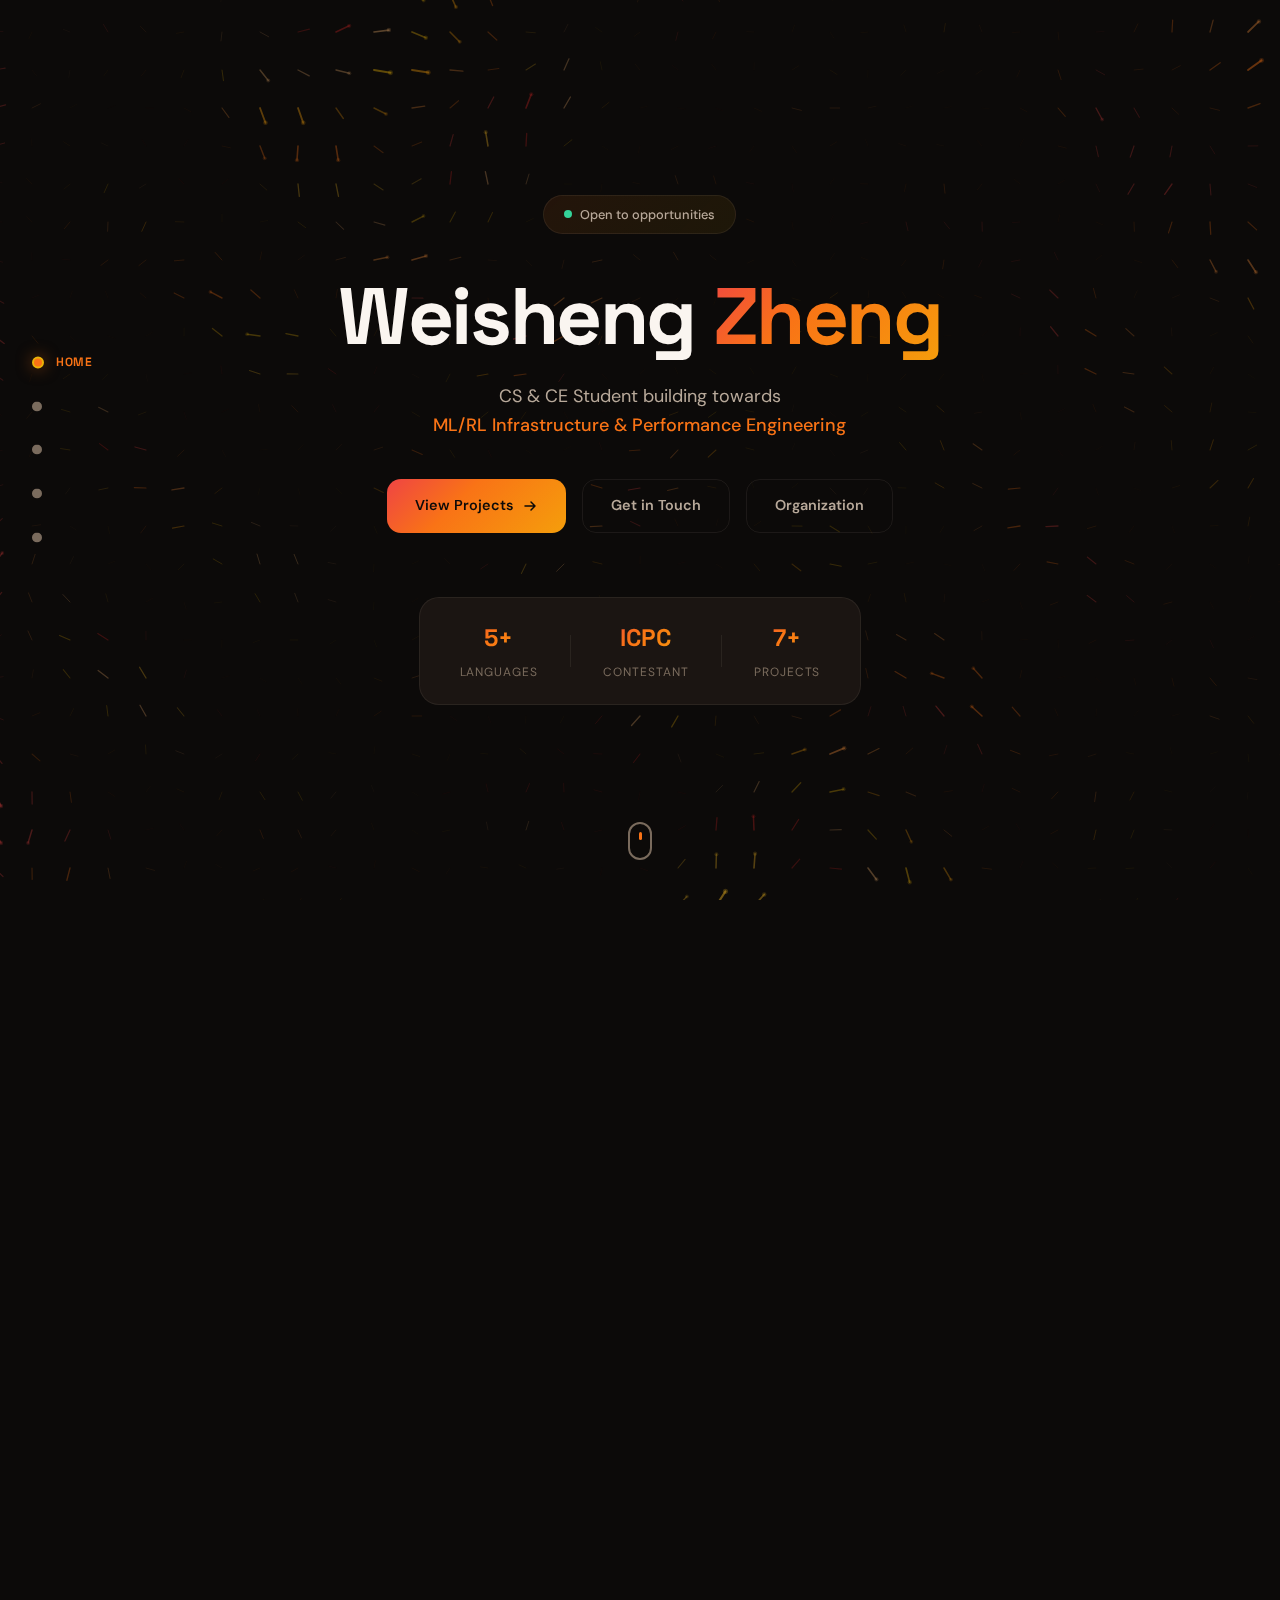
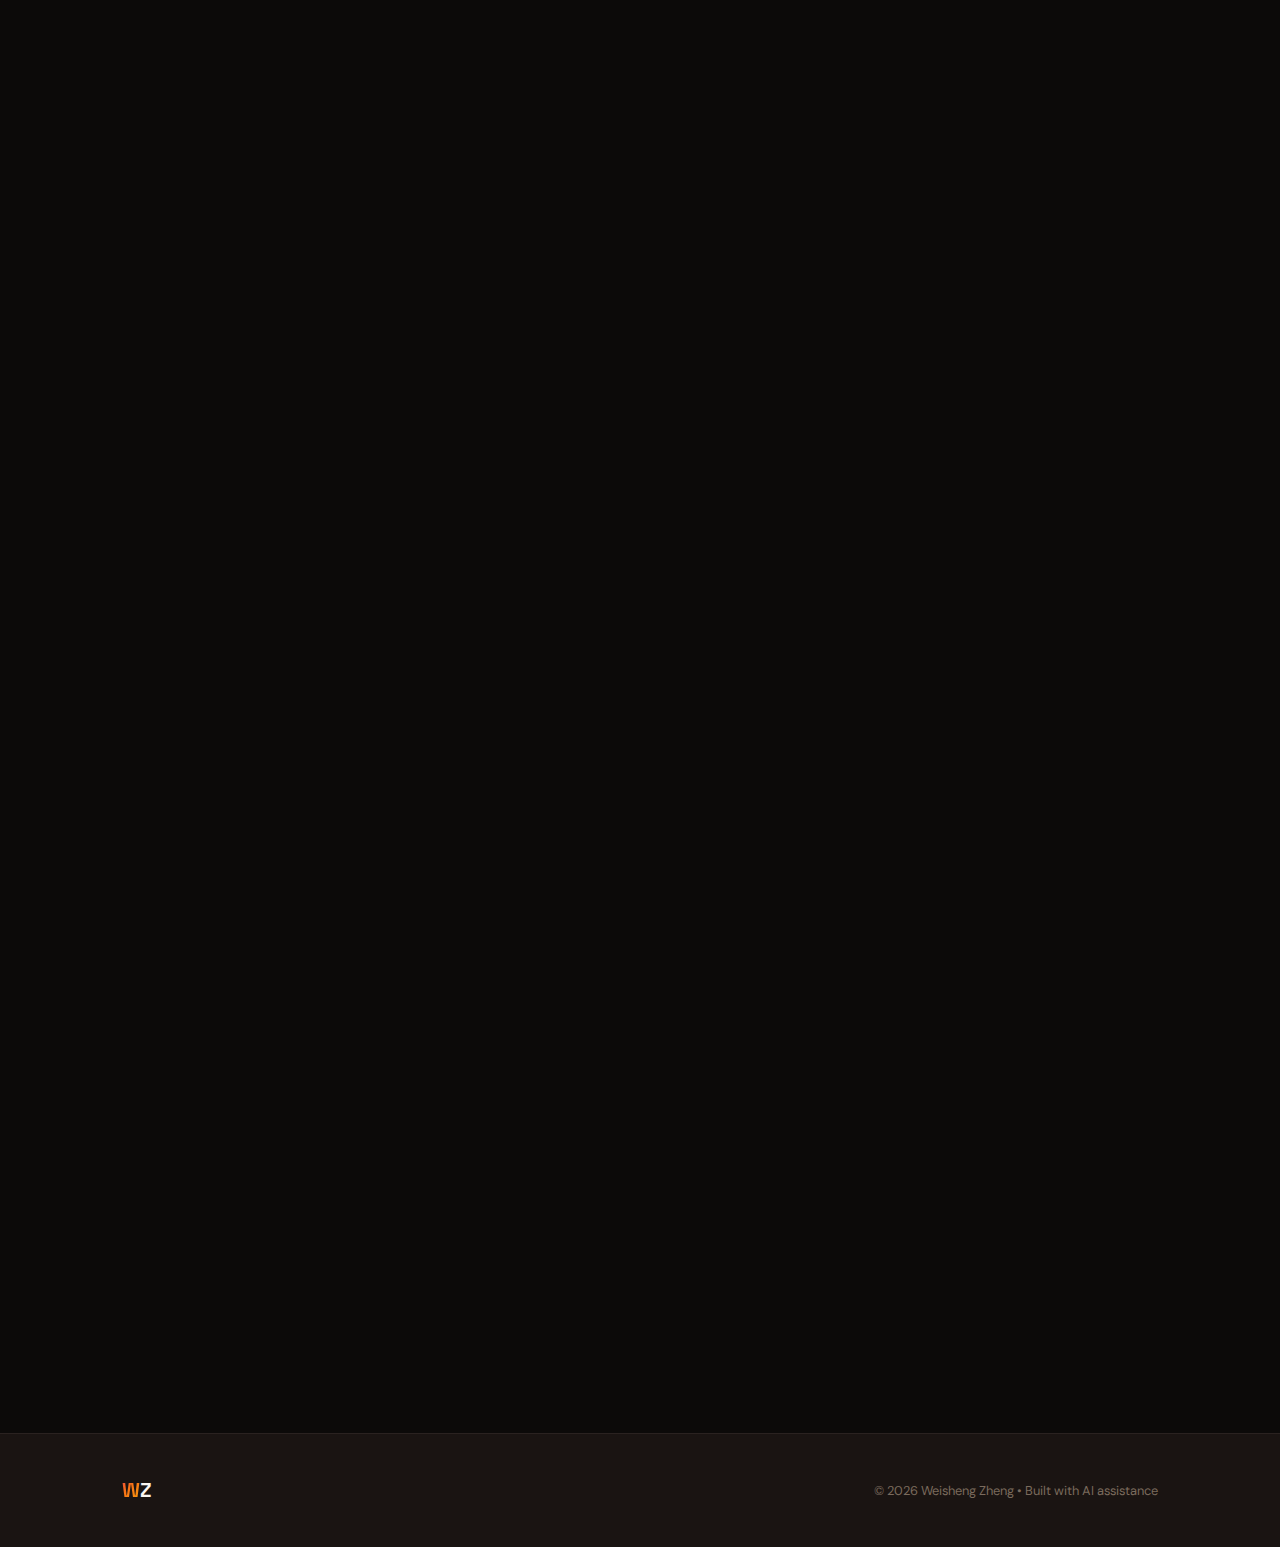
<file: index.html>
<!DOCTYPE html>
<html lang="en">

<head>
    <meta charset="UTF-8">
    <meta name="viewport" content="width=device-width, initial-scale=1.0">
    <meta name="description"
        content="Weisheng Zheng — CS & CE student focused on ML/RL infrastructure and performance engineering.">
    <title>Weisheng Zheng | Portfolio</title>
    <link rel="preconnect" href="https://fonts.googleapis.com">
    <link rel="preconnect" href="https://fonts.gstatic.com" crossorigin>
    <link
        href="https://fonts.googleapis.com/css2?family=Space+Grotesk:wght@400;500;600;700&family=DM+Sans:ital,wght@0,400;0,500;0,700;1,400&display=swap"
        rel="stylesheet">
    <link rel="stylesheet" href="style.css">
</head>

<body>
    <!-- Side Navigation -->
    <nav class="side-nav" id="sideNav">
        <a href="#hero" class="side-nav-item active" data-section="hero">
            <span class="nav-dot"></span>
            <span class="nav-label">Home</span>
        </a>
        <a href="#about" class="side-nav-item" data-section="about">
            <span class="nav-dot"></span>
            <span class="nav-label">About</span>
        </a>
        <a href="#skills" class="side-nav-item" data-section="skills">
            <span class="nav-dot"></span>
            <span class="nav-label">Skills</span>
        </a>
        <a href="#projects" class="side-nav-item" data-section="projects">
            <span class="nav-dot"></span>
            <span class="nav-label">Projects</span>
        </a>
        <a href="#contact" class="side-nav-item" data-section="contact">
            <span class="nav-dot"></span>
            <span class="nav-label">Contact</span>
        </a>
    </nav>

    <!-- Mobile Top Bar -->
    <div class="mobile-bar" id="mobileBar">
        <span class="mobile-brand"><span class="brand-accent">W</span>Z</span>
        <button class="mobile-toggle" id="mobileToggle" aria-label="Toggle menu">
            <span></span><span></span><span></span>
        </button>
    </div>
    <div class="mobile-menu" id="mobileMenu">
        <a href="#hero" class="mobile-link">Home</a>
        <a href="#about" class="mobile-link">About</a>
        <a href="#skills" class="mobile-link">Skills</a>
        <a href="#projects" class="mobile-link">Projects</a>
        <a href="organization.html" class="mobile-link">Organization</a>
        <a href="#contact" class="mobile-link">Contact</a>
    </div>

    <!-- Hero Section -->
    <section id="hero" class="hero">
        <canvas id="vectorField" class="hero-canvas"></canvas>

        <div class="container">
            <div class="hero-content">
                <div class="hero-badge">
                    <span class="badge-dot"></span>
                    Open to opportunities
                </div>
                <h1 class="hero-title">
                    Weisheng <span class="title-gradient">Zheng</span>
                </h1>
                <p class="hero-subtitle">CS & CE Student building towards<br>
                    <span class="typed-text">ML/RL Infrastructure & Performance Engineering</span>
                </p>
                <div class="hero-buttons">
                    <a href="#projects" class="btn btn-primary">
                        <span>View Projects</span>
                        <svg width="16" height="16" viewBox="0 0 16 16" fill="none">
                            <path d="M3 8h10M9 4l4 4-4 4" stroke="currentColor" stroke-width="1.5"
                                stroke-linecap="round" stroke-linejoin="round" />
                        </svg>
                    </a>
                    <a href="#contact" class="btn btn-ghost">Get in Touch</a>
                    <a href="organization.html" class="btn btn-ghost">Organization</a>
                </div>
                <div class="hero-stats">
                    <div class="stat">
                        <span class="stat-value">5+</span>
                        <span class="stat-label">Languages</span>
                    </div>
                    <div class="stat-divider"></div>
                    <div class="stat">
                        <span class="stat-value">ICPC</span>
                        <span class="stat-label">Contestant</span>
                    </div>
                    <div class="stat-divider"></div>
                    <div class="stat">
                        <span class="stat-value">7+</span>
                        <span class="stat-label">Projects</span>
                    </div>
                </div>
            </div>
        </div>

        <div class="scroll-indicator">
            <div class="scroll-mouse">
                <div class="scroll-dot"></div>
            </div>
        </div>
    </section>

    <!-- About Section -->
    <section id="about" class="about">
        <div class="container">
            <div class="section-label">
                <span class="label-line"></span>
                <span class="label-text">01 — About Me</span>
            </div>
            <div class="about-layout">
                <div class="about-main">
                    <h2 class="about-headline">
                        A student passionate about making
                        <span class="text-gradient">ML systems run faster</span>
                    </h2>
                    <div class="about-text">
                        <p>
                            I'm currently pursuing a <strong>dual degree in Computer Science and Computer
                                Engineering</strong>. While I haven't entered the industry yet, I'm actively building
                            the foundations for a career in <strong>ML/RL infrastructure and performance
                                engineering</strong>.
                        </p>
                        <p>
                            My coursework, competitive programming experience, and personal projects are all stepping
                            stones toward this goal. I believe the future of AI depends not just on better models, but
                            on the <strong>systems and infrastructure</strong> that make them efficient at scale.
                        </p>
                        <p>
                            I also enjoy exploring <strong>AI-assisted development</strong> — using tools like Copilot,
                            Claude, and Gemini to push the boundaries of what a single developer can build.
                        </p>
                    </div>
                </div>
                <div class="about-sidebar">
                    <div class="detail-card">
                        <div class="detail-icon">🎓</div>
                        <div class="detail-info">
                            <span class="detail-label">Education</span>
                            <span class="detail-value">Dual Degree — CS & CE</span>
                        </div>
                    </div>
                    <div class="detail-card">
                        <div class="detail-icon">🎯</div>
                        <div class="detail-info">
                            <span class="detail-label">Career Focus</span>
                            <span class="detail-value">ML/RL Infrastructure</span>
                        </div>
                    </div>
                    <div class="detail-card">
                        <div class="detail-icon">⚡</div>
                        <div class="detail-info">
                            <span class="detail-label">Passion</span>
                            <span class="detail-value">Performance Engineering</span>
                        </div>
                    </div>
                    <div class="detail-card">
                        <div class="detail-icon">🏢</div>
                        <div class="detail-info">
                            <span class="detail-label">Organization</span>
                            <a href="https://github.com/Zero-AI-Hub" target="_blank"
                                class="detail-value detail-link">Zero-AI-Hub</a>
                        </div>
                    </div>
                </div>
            </div>
        </div>
    </section>

    <!-- Skills Section -->
    <section id="skills" class="skills">
        <div class="container">
            <div class="section-label">
                <span class="label-line"></span>
                <span class="label-text">02 — Skills & Experience</span>
            </div>
            <h2 class="section-headline">What I work with</h2>

            <div class="skills-grid">
                <div class="skill-card skill-card-lg">
                    <div class="skill-header">
                        <span class="skill-icon">🐍</span>
                        <h3>Python</h3>
                    </div>
                    <p>Self-taught. Used for competitive programming — participated in the
                        <strong>Ada Byron regional ICPC</strong> contest. Also used in
                        <em>Design and Analysis of Algorithms</em>.
                    </p>
                </div>
                <div class="skill-card skill-card-lg">
                    <div class="skill-header">
                        <span class="skill-icon">⚙️</span>
                        <h3>C / C++</h3>
                    </div>
                    <p>Learned through <em>Introduction to Programming</em>, <em>Data Structures</em>,
                        and <em>High Performance Computing</em>.</p>
                </div>
                <div class="skill-card skill-card-lg">
                    <div class="skill-header">
                        <span class="skill-icon">☕</span>
                        <h3>Java</h3>
                    </div>
                    <p>Learned through <em>Object Oriented Programming</em>, <em>Concurrency</em>,
                        and <em>Advanced Algorithms</em>.</p>
                </div>

                <div class="skill-card">
                    <h3>Other Languages</h3>
                    <div class="pill-tags">
                        <span class="pill">MIPS Assembly</span>
                        <span class="pill">VHDL</span>
                        <span class="pill">OpenMPI (basic)</span>
                    </div>
                </div>

                <div class="skill-card">
                    <div class="skill-header">
                        <span class="skill-icon">🏆</span>
                        <h3>Competitive Programming</h3>
                    </div>
                    <p>Strong interest in algorithms. Completed a <strong>20-hour course</strong> at university.
                        Participated in the <strong>Ada Byron regional ICPC</strong>.</p>
                </div>

                <div class="skill-card">
                    <h3>Currently Learning</h3>
                    <div class="pill-tags">
                        <span class="pill pill-active">Haskell</span>
                    </div>
                </div>

                <div class="skill-card">
                    <h3>Coming This Semester</h3>
                    <div class="pill-tags">
                        <span class="pill pill-upcoming">OpenGL</span>
                        <span class="pill pill-upcoming">OpenMP</span>
                        <span class="pill pill-upcoming">CUDA (intro)</span>
                    </div>
                </div>

                <div class="skill-card">
                    <h3>Want to Explore</h3>
                    <div class="pill-tags">
                        <span class="pill pill-explore">Reinforcement Learning</span>
                        <span class="pill pill-explore">Large Language Models</span>
                    </div>
                </div>
            </div>
        </div>
    </section>

    <!-- Projects Section -->
    <section id="projects" class="projects">
        <div class="container">
            <div class="section-label">
                <span class="label-line"></span>
                <span class="label-text">03 — Projects</span>
            </div>
            <h2 class="section-headline">Things I've built</h2>

            <div class="projects-grid">
                <article class="project-card project-featured">
                    <div class="project-top">
                        <span class="project-badge">Solo Project</span>
                    </div>
                    <h3>Apoocalipsis Zombie</h3>
                    <p>Turn-based zombie survival strategy game with Swing GUI. Features dual interface, OOP
                        architecture, and save/load system.</p>
                    <div class="project-tech">
                        <span>Java</span>
                        <span>Swing</span>
                        <span>OOP</span>
                    </div>
                    <a href="https://github.com/WeishengZheng/MyAPOO" target="_blank" class="project-link">
                        View on GitHub
                        <svg width="14" height="14" viewBox="0 0 16 16" fill="none">
                            <path d="M4 12L12 4M12 4H6M12 4v6" stroke="currentColor" stroke-width="1.5"
                                stroke-linecap="round" stroke-linejoin="round" />
                        </svg>
                    </a>
                </article>

                <article class="project-card">
                    <div class="project-top">
                        <span class="project-badge badge-collab">AI-Assisted</span>
                    </div>
                    <h3>EvoSim</h3>
                    <p>Browser-based evolutionary simulation where plants, herbivores, and predators interact and
                        evolve.</p>
                    <div class="project-tech">
                        <span>JavaScript</span>
                        <span>Canvas</span>
                    </div>
                    <a href="https://github.com/Zero-AI-Hub/EvoSim" target="_blank" class="project-link">
                        View on GitHub
                        <svg width="14" height="14" viewBox="0 0 16 16" fill="none">
                            <path d="M4 12L12 4M12 4H6M12 4v6" stroke="currentColor" stroke-width="1.5"
                                stroke-linecap="round" stroke-linejoin="round" />
                        </svg>
                    </a>
                </article>

                <article class="project-card">
                    <div class="project-top">
                        <span class="project-badge badge-collab">AI-Assisted</span>
                    </div>
                    <h3>Background Creator</h3>
                    <p>Browser-based wallpaper generator with geometric patterns, symmetry modes, and real-time preview.
                    </p>
                    <div class="project-tech">
                        <span>JavaScript</span>
                        <span>Canvas API</span>
                    </div>
                    <a href="https://github.com/Zero-AI-Hub/CleanBackgroundCreator" target="_blank"
                        class="project-link">
                        View on GitHub
                        <svg width="14" height="14" viewBox="0 0 16 16" fill="none">
                            <path d="M4 12L12 4M12 4H6M12 4v6" stroke="currentColor" stroke-width="1.5"
                                stroke-linecap="round" stroke-linejoin="round" />
                        </svg>
                    </a>
                </article>

                <article class="project-card">
                    <div class="project-top">
                        <span class="project-badge badge-collab">AI-Assisted</span>
                    </div>
                    <h3>Pixel Art Transformer</h3>
                    <p>Trying to make AI fake pixel art to useful real pixel art.</p>
                    <div class="project-tech">
                        <span>Python</span>
                        <span>Image Processing</span>
                    </div>
                    <a href="https://github.com/Zero-AI-Hub/PythonPixelArtTransformer" target="_blank"
                        class="project-link">
                        View on GitHub
                        <svg width="14" height="14" viewBox="0 0 16 16" fill="none">
                            <path d="M4 12L12 4M12 4H6M12 4v6" stroke="currentColor" stroke-width="1.5"
                                stroke-linecap="round" stroke-linejoin="round" />
                        </svg>
                    </a>
                </article>
            </div>

            <div class="projects-cta">
                <a href="https://github.com/WeishengZheng" target="_blank" class="btn btn-ghost">
                    All Projects on GitHub
                    <svg width="14" height="14" viewBox="0 0 16 16" fill="none">
                        <path d="M4 12L12 4M12 4H6M12 4v6" stroke="currentColor" stroke-width="1.5"
                            stroke-linecap="round" stroke-linejoin="round" />
                    </svg>
                </a>
            </div>
        </div>
    </section>

    <!-- Contact Section -->
    <section id="contact" class="contact">
        <div class="container">
            <div class="section-label">
                <span class="label-line"></span>
                <span class="label-text">04 — Contact</span>
            </div>
            <div class="contact-content">
                <h2 class="contact-headline">Let's <span class="text-gradient">connect</span></h2>
                <p class="contact-intro">Interested in collaborating or just want to say hi? Feel free to reach out.</p>
                <div class="contact-grid">
                    <a href="https://github.com/WeishengZheng" target="_blank" class="contact-card">
                        <div class="contact-icon">
                            <svg width="24" height="24" viewBox="0 0 24 24" fill="currentColor">
                                <path
                                    d="M12 0C5.37 0 0 5.37 0 12c0 5.31 3.435 9.795 8.205 11.385.6.105.825-.255.825-.57 0-.285-.015-1.23-.015-2.235-3.015.555-3.795-.735-4.035-1.41-.135-.345-.72-1.41-1.23-1.695-.42-.225-1.02-.78-.015-.795.945-.015 1.62.87 1.845 1.23 1.08 1.815 2.805 1.305 3.495.99.105-.78.42-1.305.765-1.605-2.67-.3-5.46-1.335-5.46-5.925 0-1.305.465-2.385 1.23-3.225-.12-.3-.54-1.53.12-3.18 0 0 1.005-.315 3.3 1.23.96-.27 1.98-.405 3-.405s2.04.135 3 .405c2.295-1.56 3.3-1.23 3.3-1.23.66 1.65.24 2.88.12 3.18.765.84 1.23 1.905 1.23 3.225 0 4.605-2.805 5.625-5.475 5.925.435.375.81 1.095.81 2.22 0 1.605-.015 2.895-.015 3.3 0 .315.225.69.825.57A12.02 12.02 0 0024 12c0-6.63-5.37-12-12-12z" />
                            </svg>
                        </div>
                        <div>
                            <strong>GitHub</strong>
                            <span>WeishengZheng</span>
                        </div>
                    </a>
                    <a href="https://www.linkedin.com/in/weisheng-zheng-397a3726a/" target="_blank"
                        class="contact-card">
                        <div class="contact-icon">
                            <svg width="24" height="24" viewBox="0 0 24 24" fill="currentColor">
                                <path
                                    d="M20.447 20.452h-3.554v-5.569c0-1.328-.027-3.037-1.852-3.037-1.853 0-2.136 1.445-2.136 2.939v5.667H9.351V9h3.414v1.561h.046c.477-.9 1.637-1.85 3.37-1.85 3.601 0 4.267 2.37 4.267 5.455v6.286zM5.337 7.433a2.062 2.062 0 01-2.063-2.065 2.064 2.064 0 112.063 2.065zm1.782 13.019H3.555V9h3.564v11.452zM22.225 0H1.771C.792 0 0 .774 0 1.729v20.542C0 23.227.792 24 1.771 24h20.451C23.2 24 24 23.227 24 22.271V1.729C24 .774 23.2 0 22.222 0h.003z" />
                            </svg>
                        </div>
                        <div>
                            <strong>LinkedIn</strong>
                            <span>weisheng-zheng</span>
                        </div>
                    </a>
                    <a href="https://github.com/Zero-AI-Hub" target="_blank" class="contact-card">
                        <div class="contact-icon">
                            <img src="logo.svg" alt="Zero AI Hub" width="24" height="24">
                        </div>
                        <div>
                            <strong>Zero AI Hub</strong>
                            <span>AI Learning Organization</span>
                        </div>
                    </a>
                </div>
            </div>
        </div>
    </section>

    <!-- Footer -->
    <footer class="footer">
        <div class="container">
            <div class="footer-content">
                <span class="footer-brand"><span class="brand-accent">W</span>Z</span>
                <p>© 2026 Weisheng Zheng • Built with AI assistance</p>
            </div>
        </div>
    </footer>

    <script src="script.js"></script>
</body>

</html>
</file>
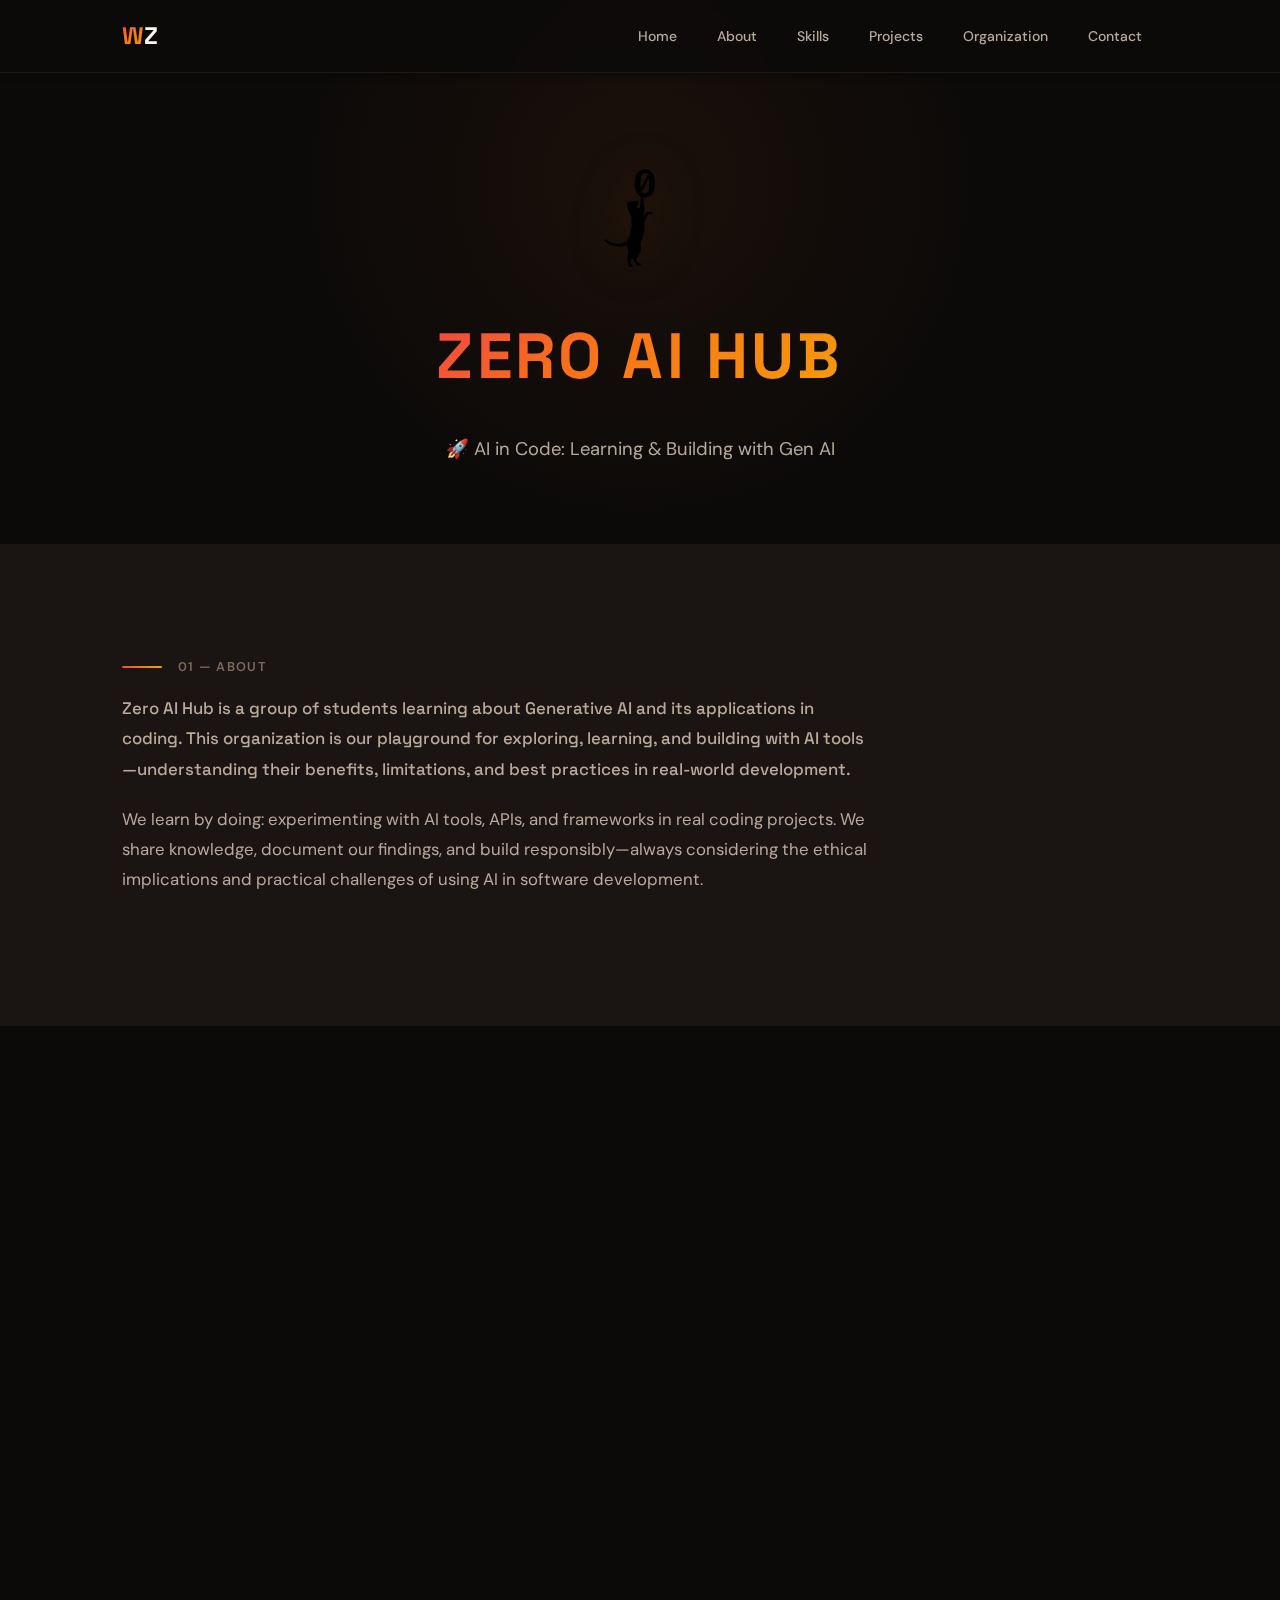
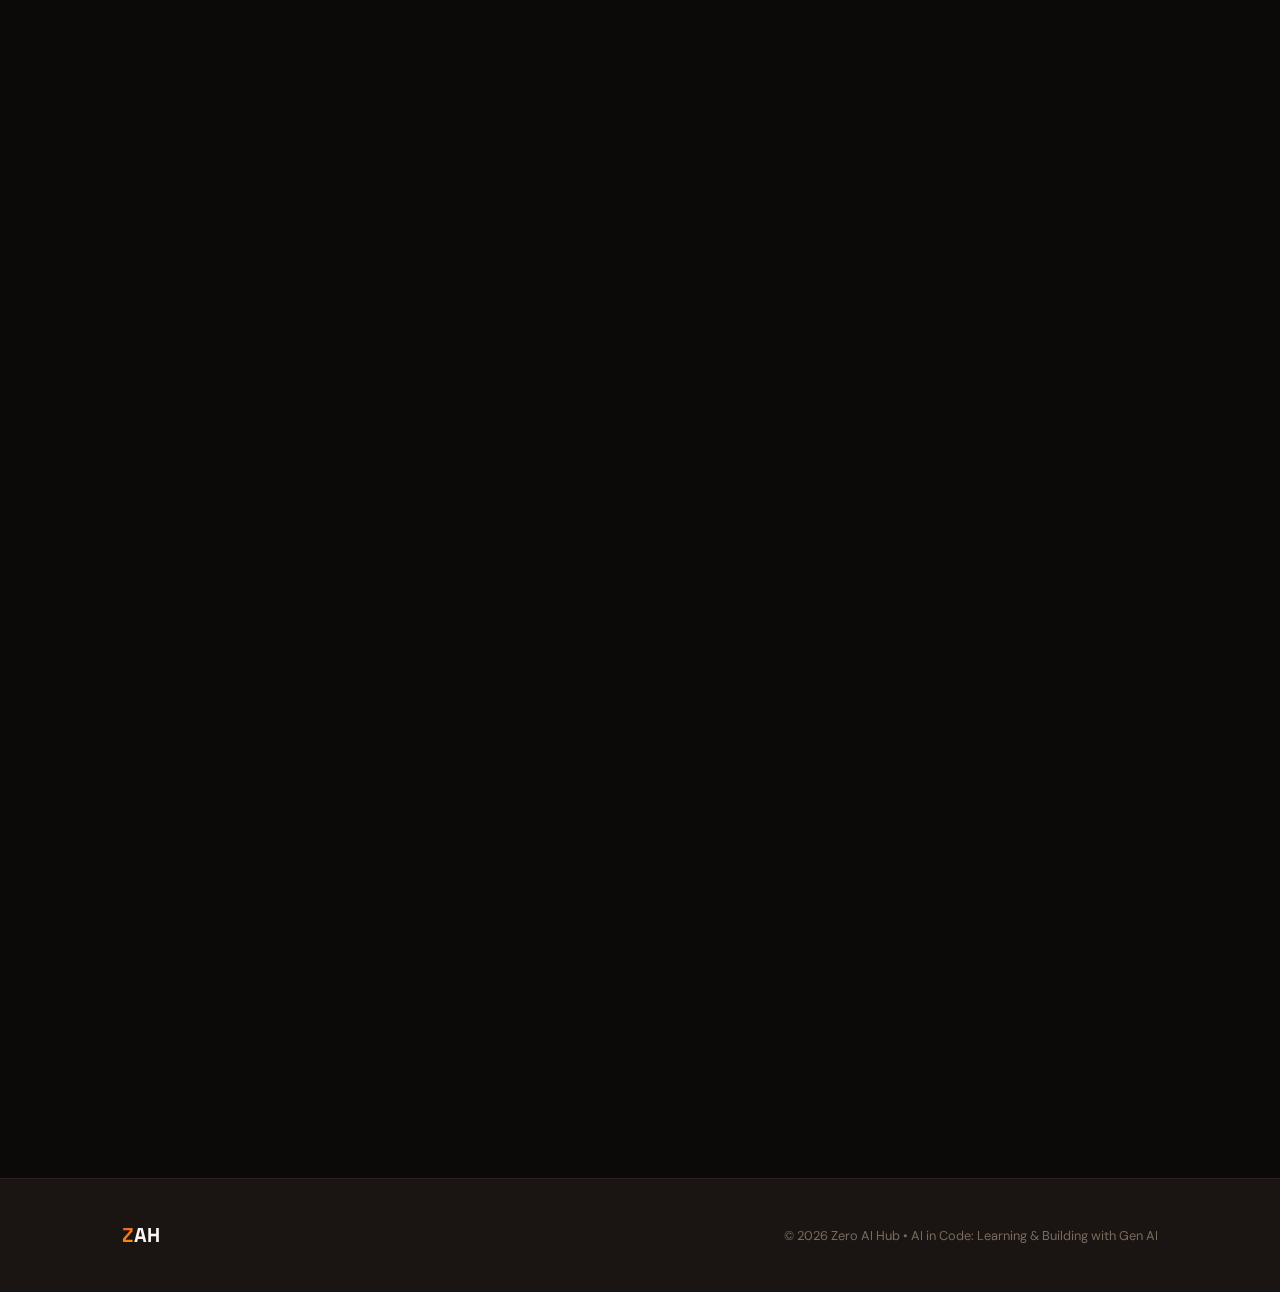
<file: organization.html>
<!DOCTYPE html>
<html lang="en">

<head>
    <meta charset="UTF-8">
    <meta name="viewport" content="width=device-width, initial-scale=1.0">
    <meta name="description" content="Zero AI Hub — A student organization exploring AI-assisted development.">
    <title>Zero AI Hub | Organization</title>
    <link rel="preconnect" href="https://fonts.googleapis.com">
    <link rel="preconnect" href="https://fonts.gstatic.com" crossorigin>
    <link
        href="https://fonts.googleapis.com/css2?family=Space+Grotesk:wght@400;500;600;700&family=DM+Sans:ital,wght@0,400;0,500;0,700;1,400&display=swap"
        rel="stylesheet">
    <link rel="stylesheet" href="style.css">
</head>

<body>
    <!-- Navigation Bar -->
    <nav class="navbar scrolled">
        <div class="container">
            <a href="index.html" class="nav-brand">
                <span class="brand-accent">W</span>Z
            </a>
            <ul class="nav-menu" id="navMenu">
                <li><a href="index.html" class="nav-link">Home</a></li>
                <li><a href="index.html#about" class="nav-link">About</a></li>
                <li><a href="index.html#skills" class="nav-link">Skills</a></li>
                <li><a href="index.html#projects" class="nav-link">Projects</a></li>
                <li><a href="organization.html" class="nav-link">Organization</a></li>
                <li><a href="index.html#contact" class="nav-link">Contact</a></li>
            </ul>
            <button class="nav-toggle" id="navToggle" aria-label="Toggle navigation">
                <span></span>
                <span></span>
                <span></span>
            </button>
        </div>
    </nav>

    <!-- Organization Hero -->
    <section class="org-hero">
        <div class="container">
            <div class="org-hero-content">
                <img src="logo.svg" alt="Zero AI Hub Logo" class="org-hero-logo">
                <h1 class="org-title">ZERO AI HUB</h1>
                <p class="org-tagline">🚀 AI in Code: Learning & Building with Gen AI</p>
            </div>
        </div>
    </section>

    <!-- About Organization -->
    <section class="org-about">
        <div class="container">
            <div class="section-label">
                <span class="label-line"></span>
                <span class="label-text">01 — About</span>
            </div>
            <div class="org-about-content">
                <p class="org-intro">
                    Zero AI Hub is a group of students learning about Generative AI and its applications in coding.
                    This organization is our playground for exploring, learning, and building with AI
                    tools—understanding
                    their benefits, limitations, and best practices in real-world development.
                </p>
                <p>
                    We learn by doing: experimenting with AI tools, APIs, and frameworks in real coding projects.
                    We share knowledge, document our findings, and build responsibly—always considering the ethical
                    implications and practical challenges of using AI in software development.
                </p>
            </div>
        </div>
    </section>

    <!-- Organization Projects -->
    <section class="org-projects">
        <div class="container">
            <div class="section-label">
                <span class="label-line"></span>
                <span class="label-text">02 — Projects</span>
            </div>
            <h2 class="section-headline">What we've built</h2>

            <div class="projects-grid">
                <article class="project-card">
                    <div class="project-top">
                        <span class="project-badge badge-ai">Game</span>
                    </div>
                    <h3>C-hess</h3>
                    <p>A game of chess made with Opus 4.5. It uses raylib and pure C.</p>
                    <div class="project-tech">
                        <span>C</span>
                        <span>Raylib</span>
                    </div>
                    <a href="https://github.com/Zero-AI-Hub/C-hess" target="_blank" class="project-link">
                        View on GitHub
                        <svg width="14" height="14" viewBox="0 0 16 16" fill="none">
                            <path d="M4 12L12 4M12 4H6M12 4v6" stroke="currentColor" stroke-width="1.5"
                                stroke-linecap="round" stroke-linejoin="round" />
                        </svg>
                    </a>
                </article>

                <article class="project-card">
                    <div class="project-top">
                        <span class="project-badge badge-ai">Web App</span>
                    </div>
                    <h3>EvoSim</h3>
                    <p>Browser-based evolutionary simulation where plants, herbivores, and predators interact and
                        evolve.</p>
                    <div class="project-tech">
                        <span>JavaScript</span>
                        <span>Canvas</span>
                    </div>
                    <a href="https://github.com/Zero-AI-Hub/EvoSim" target="_blank" class="project-link">
                        View on GitHub
                        <svg width="14" height="14" viewBox="0 0 16 16" fill="none">
                            <path d="M4 12L12 4M12 4H6M12 4v6" stroke="currentColor" stroke-width="1.5"
                                stroke-linecap="round" stroke-linejoin="round" />
                        </svg>
                    </a>
                </article>

                <article class="project-card">
                    <div class="project-top">
                        <span class="project-badge badge-ai">Web App</span>
                    </div>
                    <h3>Background Creator</h3>
                    <p>Browser-based wallpaper generator with geometric patterns, symmetry modes, and real-time
                        preview.</p>
                    <div class="project-tech">
                        <span>JavaScript</span>
                        <span>Canvas API</span>
                    </div>
                    <a href="https://github.com/Zero-AI-Hub/CleanBackgroundCreator" target="_blank"
                        class="project-link">
                        View on GitHub
                        <svg width="14" height="14" viewBox="0 0 16 16" fill="none">
                            <path d="M4 12L12 4M12 4H6M12 4v6" stroke="currentColor" stroke-width="1.5"
                                stroke-linecap="round" stroke-linejoin="round" />
                        </svg>
                    </a>
                </article>

                <article class="project-card">
                    <div class="project-top">
                        <span class="project-badge badge-ai">Tool</span>
                    </div>
                    <h3>Pixel Art Transformer</h3>
                    <p>Trying to make AI fake pixel art to useful real pixel art.</p>
                    <div class="project-tech">
                        <span>Python</span>
                        <span>Image Processing</span>
                    </div>
                    <a href="https://github.com/Zero-AI-Hub/PythonPixelArtTransformer" target="_blank"
                        class="project-link">
                        View on GitHub
                        <svg width="14" height="14" viewBox="0 0 16 16" fill="none">
                            <path d="M4 12L12 4M12 4H6M12 4v6" stroke="currentColor" stroke-width="1.5"
                                stroke-linecap="round" stroke-linejoin="round" />
                        </svg>
                    </a>
                </article>

                <article class="project-card">
                    <div class="project-top">
                        <span class="project-badge badge-ai">Game</span>
                    </div>
                    <h3>Tetris-py</h3>
                    <p>A small tetris game created with Python and the Arcade library. Fully vibecoded with Opus 4.5.
                    </p>
                    <div class="project-tech">
                        <span>Python</span>
                        <span>Arcade</span>
                    </div>
                    <a href="https://github.com/Zero-AI-Hub/tetris-py" target="_blank" class="project-link">
                        View on GitHub
                        <svg width="14" height="14" viewBox="0 0 16 16" fill="none">
                            <path d="M4 12L12 4M12 4H6M12 4v6" stroke="currentColor" stroke-width="1.5"
                                stroke-linecap="round" stroke-linejoin="round" />
                        </svg>
                    </a>
                </article>

                <article class="project-card">
                    <div class="project-top">
                        <span class="project-badge badge-ai">Hardware</span>
                    </div>
                    <h3>8-bit CPU</h3>
                    <p>A small stack based 8-bit CPU. Entirely vibecoded with Opus 4.5.</p>
                    <div class="project-tech">
                        <span>VHDL</span>
                    </div>
                    <a href="https://github.com/Zero-AI-Hub/8-bit-cpu" target="_blank" class="project-link">
                        View on GitHub
                        <svg width="14" height="14" viewBox="0 0 16 16" fill="none">
                            <path d="M4 12L12 4M12 4H6M12 4v6" stroke="currentColor" stroke-width="1.5"
                                stroke-linecap="round" stroke-linejoin="round" />
                        </svg>
                    </a>
                </article>

                <article class="project-card">
                    <div class="project-top">
                        <span class="project-badge badge-ai">Desktop App</span>
                    </div>
                    <h3>D&D 5e Character Manager</h3>
                    <p>D&D 5e Character Sheet Manager — Electron + React + TypeScript.</p>
                    <div class="project-tech">
                        <span>TypeScript</span>
                        <span>React</span>
                        <span>Electron</span>
                    </div>
                    <a href="https://github.com/Zero-AI-Hub/dnd5e-character-manager" target="_blank"
                        class="project-link">
                        View on GitHub
                        <svg width="14" height="14" viewBox="0 0 16 16" fill="none">
                            <path d="M4 12L12 4M12 4H6M12 4v6" stroke="currentColor" stroke-width="1.5"
                                stroke-linecap="round" stroke-linejoin="round" />
                        </svg>
                    </a>
                </article>
            </div>

            <div class="projects-cta">
                <a href="https://github.com/Zero-AI-Hub" target="_blank" class="btn btn-ghost">
                    View All on GitHub
                    <svg width="14" height="14" viewBox="0 0 16 16" fill="none">
                        <path d="M4 12L12 4M12 4H6M12 4v6" stroke="currentColor" stroke-width="1.5"
                            stroke-linecap="round" stroke-linejoin="round" />
                    </svg>
                </a>
            </div>
        </div>
    </section>

    <!-- Footer -->
    <footer class="footer">
        <div class="container">
            <div class="footer-content">
                <span class="footer-brand"><span class="brand-accent">Z</span>AH</span>
                <p>© 2026 Zero AI Hub • AI in Code: Learning & Building with Gen AI</p>
            </div>
        </div>
    </footer>

    <script src="script.js"></script>
</body>

</html>
</file>
<file: style.css>
/* ============================================
   PORTFOLIO — WARM DARK DESIGN
   Red / Orange / Yellow accent palette
   Side navigation layout
   ============================================ */

/* === DESIGN TOKENS === */
:root {
    /* Backgrounds */
    --bg-base: #0c0a09;
    --bg-surface: #1a1412;
    --bg-elevated: #231b17;
    --bg-card: rgba(35, 27, 23, 0.65);

    /* Text */
    --text-primary: #faf5f0;
    --text-secondary: #b8a99a;
    --text-muted: #7a6b5d;

    /* Warm Accents */
    --accent-red: #ef4444;
    --accent-orange: #f97316;
    --accent-amber: #f59e0b;
    --accent-yellow: #eab308;
    --gradient-main: linear-gradient(135deg, #ef4444 0%, #f97316 40%, #f59e0b 100%);
    --gradient-warm: linear-gradient(135deg, #ef4444 0%, #f97316 100%);
    --gradient-fire: linear-gradient(135deg, #f97316 0%, #eab308 100%);
    --gradient-subtle: linear-gradient(135deg, rgba(249, 115, 22, 0.1) 0%, rgba(234, 179, 8, 0.08) 100%);

    /* Borders & Shadows */
    --border: rgba(184, 169, 154, 0.1);
    --border-hover: rgba(249, 115, 22, 0.4);
    --shadow-sm: 0 2px 8px rgba(0, 0, 0, 0.3);
    --shadow-md: 0 8px 30px rgba(0, 0, 0, 0.4);
    --shadow-glow: 0 0 40px rgba(249, 115, 22, 0.1);
    --shadow-glow-strong: 0 0 60px rgba(249, 115, 22, 0.2);

    /* Typography */
    --font-heading: 'Space Grotesk', -apple-system, sans-serif;
    --font-body: 'DM Sans', -apple-system, sans-serif;

    /* Spacing */
    --section-gap: 7rem;

    /* Motion */
    --ease: cubic-bezier(0.4, 0, 0.2, 1);
    --ease-bounce: cubic-bezier(0.34, 1.56, 0.64, 1);
    --duration: 0.4s;
    --duration-fast: 0.2s;

    /* Radius */
    --radius-sm: 8px;
    --radius-md: 14px;
    --radius-lg: 20px;
    --radius-pill: 100px;
}

/* === RESET === */
*,
*::before,
*::after {
    margin: 0;
    padding: 0;
    box-sizing: border-box;
}

html {
    scroll-behavior: smooth;
    font-size: 16px;
}

body {
    font-family: var(--font-body);
    background: var(--bg-base);
    color: var(--text-primary);
    line-height: 1.65;
    overflow-x: hidden;
    -webkit-font-smoothing: antialiased;
    -moz-osx-font-smoothing: grayscale;
}

::selection {
    background: var(--accent-orange);
    color: var(--bg-base);
}

img {
    max-width: 100%;
    display: block;
}

a {
    color: inherit;
    text-decoration: none;
}

.container {
    max-width: 1100px;
    margin: 0 auto;
    padding: 0 2rem;
}

/* === UTILITY === */
.text-gradient {
    background: var(--gradient-main);
    -webkit-background-clip: text;
    -webkit-text-fill-color: transparent;
    background-clip: text;
}

.brand-accent {
    background: var(--gradient-main);
    -webkit-background-clip: text;
    -webkit-text-fill-color: transparent;
    background-clip: text;
}

/* === SIDE NAVIGATION === */
.side-nav {
    position: fixed;
    left: 2rem;
    top: 50%;
    transform: translateY(-50%);
    z-index: 1000;
    display: flex;
    flex-direction: column;
    gap: 1.5rem;
}

.side-nav-item {
    display: flex;
    align-items: center;
    gap: 0.75rem;
    text-decoration: none;
    transition: all var(--duration) var(--ease);
}

.nav-dot {
    width: 10px;
    height: 10px;
    border-radius: 50%;
    background: var(--text-muted);
    border: 2px solid transparent;
    transition: all var(--duration) var(--ease);
    flex-shrink: 0;
    position: relative;
}

.nav-label {
    font-family: var(--font-heading);
    font-size: 0.75rem;
    font-weight: 600;
    color: var(--text-muted);
    letter-spacing: 0.05em;
    text-transform: uppercase;
    opacity: 0;
    transform: translateX(-8px);
    transition: all var(--duration) var(--ease);
    white-space: nowrap;
}

.side-nav-item:hover .nav-label {
    opacity: 1;
    transform: translateX(0);
}

.side-nav-item:hover .nav-dot {
    background: var(--accent-orange);
    box-shadow: 0 0 12px rgba(249, 115, 22, 0.4);
}

.side-nav-item.active .nav-dot {
    width: 12px;
    height: 12px;
    background: var(--accent-orange);
    border: 2px solid var(--accent-yellow);
    box-shadow: 0 0 16px rgba(249, 115, 22, 0.5);
}

.side-nav-item.active .nav-label {
    opacity: 1;
    transform: translateX(0);
    color: var(--accent-orange);
}

/* === MOBILE BAR === */
.mobile-bar {
    display: none;
    position: fixed;
    top: 0;
    left: 0;
    right: 0;
    z-index: 1000;
    padding: 1rem 1.5rem;
    background: rgba(12, 10, 9, 0.85);
    backdrop-filter: blur(20px);
    -webkit-backdrop-filter: blur(20px);
    border-bottom: 1px solid var(--border);
    justify-content: space-between;
    align-items: center;
}

.mobile-brand {
    font-family: var(--font-heading);
    font-size: 1.5rem;
    font-weight: 700;
}

.mobile-toggle {
    display: flex;
    flex-direction: column;
    gap: 5px;
    background: none;
    border: none;
    cursor: pointer;
    padding: 0.5rem;
}

.mobile-toggle span {
    width: 22px;
    height: 2px;
    background: var(--text-primary);
    border-radius: 2px;
    transition: var(--duration) var(--ease);
    transform-origin: center;
}

.mobile-toggle.active span:nth-child(1) {
    transform: rotate(45deg) translate(5px, 5px);
}

.mobile-toggle.active span:nth-child(2) {
    opacity: 0;
}

.mobile-toggle.active span:nth-child(3) {
    transform: rotate(-45deg) translate(5px, -5px);
}

.mobile-menu {
    display: none;
    position: fixed;
    inset: 0;
    z-index: 999;
    background: rgba(12, 10, 9, 0.97);
    backdrop-filter: blur(20px);
    -webkit-backdrop-filter: blur(20px);
    flex-direction: column;
    align-items: center;
    justify-content: center;
    gap: 2rem;
}

.mobile-menu.active {
    display: flex;
}

.mobile-link {
    font-family: var(--font-heading);
    font-size: 1.5rem;
    font-weight: 600;
    color: var(--text-secondary);
    transition: color var(--duration-fast) var(--ease);
}

.mobile-link:hover {
    color: var(--accent-orange);
}

/* === HERO === */
.hero {
    min-height: 100vh;
    display: flex;
    align-items: center;
    justify-content: center;
    position: relative;
    overflow: hidden;
}

.hero-canvas {
    position: absolute;
    inset: 0;
    width: 100%;
    height: 100%;
    z-index: 0;
}

.hero-content {
    text-align: center;
    position: relative;
    z-index: 2;
}

.hero-badge {
    display: inline-flex;
    align-items: center;
    gap: 0.5rem;
    padding: 0.5rem 1.25rem;
    background: var(--gradient-subtle);
    border: 1px solid var(--border);
    border-radius: var(--radius-pill);
    font-size: 0.8rem;
    font-weight: 500;
    color: var(--text-secondary);
    margin-bottom: 2.5rem;
    backdrop-filter: blur(10px);
}

.badge-dot {
    width: 8px;
    height: 8px;
    background: #34d399;
    border-radius: 50%;
    animation: dotPulse 2s ease-in-out infinite;
}

@keyframes dotPulse {

    0%,
    100% {
        opacity: 1;
        box-shadow: 0 0 0 0 rgba(52, 211, 153, 0.4);
    }

    50% {
        opacity: 0.7;
        box-shadow: 0 0 0 6px rgba(52, 211, 153, 0);
    }
}

.hero-title {
    font-family: var(--font-heading);
    font-size: clamp(2.5rem, 8vw, 5rem);
    font-weight: 700;
    line-height: 1.05;
    letter-spacing: -0.03em;
    margin-bottom: 1.5rem;
}

.title-gradient {
    background: var(--gradient-main);
    -webkit-background-clip: text;
    -webkit-text-fill-color: transparent;
    background-clip: text;
}

.hero-subtitle {
    font-size: 1.125rem;
    color: var(--text-secondary);
    margin-bottom: 2.5rem;
    line-height: 1.6;
}

.typed-text {
    color: var(--accent-orange);
    font-weight: 500;
}

.hero-buttons {
    display: flex;
    gap: 1rem;
    justify-content: center;
    flex-wrap: wrap;
    margin-bottom: 4rem;
}

/* === BUTTONS === */
.btn {
    display: inline-flex;
    align-items: center;
    gap: 0.5rem;
    padding: 0.875rem 1.75rem;
    font-family: var(--font-body);
    font-size: 0.9rem;
    font-weight: 600;
    border-radius: var(--radius-md);
    border: none;
    cursor: pointer;
    transition: all var(--duration) var(--ease);
    text-decoration: none;
}

.btn-primary {
    background: var(--gradient-main);
    color: var(--bg-base);
}

.btn-primary:hover {
    transform: translateY(-2px);
    box-shadow: 0 8px 30px rgba(249, 115, 22, 0.3), 0 0 60px rgba(239, 68, 68, 0.1);
}

.btn-ghost {
    background: transparent;
    color: var(--text-secondary);
    border: 1px solid var(--border);
}

.btn-ghost:hover {
    color: var(--accent-orange);
    border-color: var(--border-hover);
    background: rgba(249, 115, 22, 0.05);
}

/* === Hero Stats === */
.hero-stats {
    display: inline-flex;
    align-items: center;
    gap: 2rem;
    padding: 1.25rem 2.5rem;
    background: var(--bg-card);
    border: 1px solid var(--border);
    border-radius: var(--radius-lg);
    backdrop-filter: blur(20px);
}

.stat {
    text-align: center;
}

.stat-value {
    display: block;
    font-family: var(--font-heading);
    font-size: 1.5rem;
    font-weight: 700;
    background: var(--gradient-main);
    -webkit-background-clip: text;
    -webkit-text-fill-color: transparent;
    background-clip: text;
}

.stat-label {
    font-size: 0.75rem;
    color: var(--text-muted);
    text-transform: uppercase;
    letter-spacing: 0.08em;
}

.stat-divider {
    width: 1px;
    height: 32px;
    background: var(--border);
}

/* === Scroll Indicator === */
.scroll-indicator {
    position: absolute;
    bottom: 2.5rem;
    left: 50%;
    transform: translateX(-50%);
    z-index: 2;
}

.scroll-mouse {
    width: 24px;
    height: 38px;
    border: 2px solid var(--text-muted);
    border-radius: 12px;
    display: flex;
    justify-content: center;
    padding-top: 8px;
}

.scroll-dot {
    width: 3px;
    height: 8px;
    background: var(--accent-orange);
    border-radius: 3px;
    animation: scrollBounce 2s ease-in-out infinite;
}

@keyframes scrollBounce {

    0%,
    100% {
        transform: translateY(0);
        opacity: 1;
    }

    50% {
        transform: translateY(10px);
        opacity: 0.3;
    }
}

/* === SECTIONS === */
section {
    padding: var(--section-gap) 0;
    position: relative;
}

.section-label {
    display: flex;
    align-items: center;
    gap: 1rem;
    margin-bottom: 1rem;
}

.label-line {
    width: 40px;
    height: 2px;
    background: var(--gradient-main);
    border-radius: 2px;
}

.label-text {
    font-family: var(--font-body);
    font-size: 0.8rem;
    font-weight: 600;
    color: var(--text-muted);
    text-transform: uppercase;
    letter-spacing: 0.1em;
}

.section-headline {
    font-family: var(--font-heading);
    font-size: clamp(1.75rem, 4vw, 2.75rem);
    font-weight: 700;
    letter-spacing: -0.02em;
    margin-bottom: 3.5rem;
    color: var(--text-primary);
}

/* === ABOUT === */
.about {
    background: var(--bg-surface);
}

.about-layout {
    display: grid;
    grid-template-columns: 1.4fr 1fr;
    gap: 4rem;
    align-items: start;
}

.about-headline {
    font-family: var(--font-heading);
    font-size: clamp(1.5rem, 3.5vw, 2.25rem);
    font-weight: 700;
    line-height: 1.25;
    letter-spacing: -0.02em;
    margin-bottom: 2rem;
}

.about-text {
    color: var(--text-secondary);
    font-size: 1.05rem;
    line-height: 1.8;
}

.about-text p {
    margin-bottom: 1.25rem;
}

.about-text strong {
    color: var(--accent-orange);
    font-weight: 600;
}

.about-sidebar {
    display: flex;
    flex-direction: column;
    gap: 0.75rem;
}

.detail-card {
    display: flex;
    align-items: center;
    gap: 1rem;
    padding: 1.25rem 1.5rem;
    background: var(--bg-card);
    border: 1px solid var(--border);
    border-radius: var(--radius-md);
    backdrop-filter: blur(10px);
    transition: all var(--duration) var(--ease);
}

.detail-card:hover {
    border-color: var(--border-hover);
    transform: translateX(6px);
    box-shadow: var(--shadow-glow);
}

.detail-icon {
    font-size: 1.5rem;
    width: 44px;
    height: 44px;
    display: flex;
    align-items: center;
    justify-content: center;
    background: var(--gradient-subtle);
    border-radius: var(--radius-sm);
    flex-shrink: 0;
}

.detail-info {
    display: flex;
    flex-direction: column;
}

.detail-label {
    font-size: 0.7rem;
    font-weight: 600;
    color: var(--text-muted);
    text-transform: uppercase;
    letter-spacing: 0.08em;
}

.detail-value {
    font-size: 0.95rem;
    font-weight: 500;
    color: var(--text-primary);
}

.detail-link {
    text-decoration: none;
    transition: color var(--duration-fast) var(--ease);
}

.detail-link:hover {
    color: var(--accent-orange);
}

/* === SKILLS === */
.skills {
    background: var(--bg-base);
}

.skills-grid {
    display: grid;
    grid-template-columns: repeat(3, 1fr);
    gap: 1.25rem;
}

.skill-card {
    padding: 1.75rem;
    background: var(--bg-card);
    border: 1px solid var(--border);
    border-radius: var(--radius-lg);
    backdrop-filter: blur(10px);
    transition: all var(--duration) var(--ease);
    position: relative;
    overflow: hidden;
}

.skill-card::before {
    content: '';
    position: absolute;
    top: 0;
    left: 0;
    right: 0;
    height: 3px;
    background: var(--gradient-main);
    opacity: 0;
    transition: opacity var(--duration) var(--ease);
}

.skill-card:hover {
    border-color: var(--border-hover);
    transform: translateY(-4px);
    box-shadow: var(--shadow-glow);
}

.skill-card:hover::before {
    opacity: 1;
}

.skill-header {
    display: flex;
    align-items: center;
    gap: 0.75rem;
    margin-bottom: 0.75rem;
}

.skill-icon {
    font-size: 1.5rem;
    width: 40px;
    height: 40px;
    display: flex;
    align-items: center;
    justify-content: center;
    background: var(--gradient-subtle);
    border-radius: var(--radius-sm);
}

.skill-card h3 {
    font-family: var(--font-heading);
    font-size: 1.1rem;
    font-weight: 700;
    color: var(--text-primary);
}

.skill-card:not(:has(.skill-header)) h3 {
    font-family: var(--font-heading);
    font-size: 0.85rem;
    font-weight: 600;
    color: var(--text-muted);
    text-transform: uppercase;
    letter-spacing: 0.06em;
    margin-bottom: 1rem;
}

.skill-card p {
    font-size: 0.9rem;
    color: var(--text-secondary);
    line-height: 1.65;
}

.skill-card p strong {
    color: var(--accent-orange);
    font-weight: 500;
}

.skill-card p em {
    color: var(--text-muted);
    font-style: normal;
    position: relative;
}

.skill-card p em::after {
    content: '';
    position: absolute;
    bottom: -1px;
    left: 0;
    right: 0;
    height: 1px;
    background: var(--border);
}

/* Pill Tags */
.pill-tags {
    display: flex;
    flex-wrap: wrap;
    gap: 0.5rem;
}

.pill {
    padding: 0.4rem 1rem;
    font-size: 0.8rem;
    font-weight: 500;
    border-radius: var(--radius-pill);
    border: 1px solid var(--border);
    color: var(--text-secondary);
    background: rgba(184, 169, 154, 0.04);
    transition: all var(--duration-fast) var(--ease);
}

.pill:hover {
    border-color: var(--border-hover);
    color: var(--accent-orange);
}

.pill-active {
    background: rgba(249, 115, 22, 0.08);
    border-color: rgba(249, 115, 22, 0.3);
    color: var(--accent-orange);
}

.pill-upcoming {
    background: rgba(245, 158, 11, 0.08);
    border-color: rgba(245, 158, 11, 0.3);
    color: var(--accent-amber);
}

.pill-explore {
    background: rgba(239, 68, 68, 0.08);
    border-color: rgba(239, 68, 68, 0.25);
    color: var(--accent-red);
}

/* === PROJECTS === */
.projects {
    background: var(--bg-surface);
}

.projects-grid {
    display: grid;
    grid-template-columns: repeat(2, 1fr);
    gap: 1.25rem;
    margin-bottom: 3rem;
}

.project-card {
    padding: 2rem;
    background: var(--bg-card);
    border: 1px solid var(--border);
    border-radius: var(--radius-lg);
    backdrop-filter: blur(10px);
    transition: all var(--duration) var(--ease);
    display: flex;
    flex-direction: column;
    position: relative;
    overflow: hidden;
}

.project-card::after {
    content: '';
    position: absolute;
    inset: 0;
    background: var(--gradient-subtle);
    opacity: 0;
    transition: opacity 0.5s var(--ease);
    pointer-events: none;
}

.project-card:hover {
    border-color: var(--border-hover);
    transform: translateY(-4px);
    box-shadow: var(--shadow-glow);
}

.project-card:hover::after {
    opacity: 1;
}

.project-card>* {
    position: relative;
    z-index: 1;
}

.project-featured {
    grid-column: span 2;
    background: linear-gradient(135deg, rgba(239, 68, 68, 0.04), rgba(249, 115, 22, 0.04));
}

.project-top {
    margin-bottom: 1rem;
}

.project-badge {
    display: inline-flex;
    padding: 0.35rem 0.85rem;
    font-size: 0.7rem;
    font-weight: 600;
    text-transform: uppercase;
    letter-spacing: 0.06em;
    border-radius: var(--radius-pill);
    background: var(--gradient-main);
    color: var(--bg-base);
}

.badge-collab {
    background: transparent;
    color: var(--accent-amber);
    border: 1px solid rgba(245, 158, 11, 0.35);
}

.project-card h3 {
    font-family: var(--font-heading);
    font-size: 1.25rem;
    font-weight: 700;
    margin-bottom: 0.75rem;
    color: var(--text-primary);
}

.project-card p {
    font-size: 0.925rem;
    color: var(--text-secondary);
    line-height: 1.65;
    margin-bottom: 1.25rem;
    flex-grow: 1;
}

.project-tech {
    display: flex;
    flex-wrap: wrap;
    gap: 0.5rem;
    margin-bottom: 1.5rem;
}

.project-tech span {
    font-size: 0.7rem;
    color: var(--text-muted);
    text-transform: uppercase;
    letter-spacing: 0.06em;
    padding: 0.3rem 0.65rem;
    background: rgba(184, 169, 154, 0.08);
    border-radius: var(--radius-pill);
}

.project-link {
    display: inline-flex;
    align-items: center;
    gap: 0.4rem;
    font-size: 0.85rem;
    font-weight: 600;
    color: var(--accent-orange);
    transition: all var(--duration-fast) var(--ease);
}

.project-link:hover {
    gap: 0.65rem;
    color: var(--accent-yellow);
}

.projects-cta {
    text-align: center;
}

/* === CONTACT === */
.contact {
    background: var(--bg-base);
}

.contact-content {
    max-width: 700px;
    margin: 0 auto;
    text-align: center;
}

.contact-headline {
    font-family: var(--font-heading);
    font-size: clamp(2rem, 5vw, 3rem);
    font-weight: 700;
    margin-bottom: 1rem;
    letter-spacing: -0.02em;
}

.contact-intro {
    font-size: 1.1rem;
    color: var(--text-secondary);
    margin-bottom: 3rem;
}

.contact-grid {
    display: grid;
    grid-template-columns: repeat(3, 1fr);
    gap: 1rem;
    text-align: left;
}

.contact-card {
    display: flex;
    align-items: center;
    gap: 1rem;
    padding: 1.25rem 1.5rem;
    background: var(--bg-card);
    border: 1px solid var(--border);
    border-radius: var(--radius-md);
    backdrop-filter: blur(10px);
    transition: all var(--duration) var(--ease);
}

.contact-card:hover {
    border-color: var(--border-hover);
    transform: translateY(-4px);
    box-shadow: var(--shadow-glow);
}

.contact-icon {
    width: 44px;
    height: 44px;
    display: flex;
    align-items: center;
    justify-content: center;
    background: var(--gradient-subtle);
    border-radius: var(--radius-sm);
    flex-shrink: 0;
    color: var(--accent-orange);
}

.contact-icon img {
    width: 24px;
    height: 24px;
}

.contact-card strong {
    display: block;
    font-family: var(--font-heading);
    font-size: 0.9rem;
    font-weight: 600;
    color: var(--text-primary);
    margin-bottom: 0.15rem;
}

.contact-card span {
    font-size: 0.8rem;
    color: var(--text-muted);
}

/* === FOOTER === */
.footer {
    background: var(--bg-surface);
    border-top: 1px solid var(--border);
    padding: 2.5rem 0;
}

.footer-content {
    display: flex;
    align-items: center;
    justify-content: space-between;
}

.footer-brand {
    font-family: var(--font-heading);
    font-size: 1.25rem;
    font-weight: 700;
}

.footer p {
    font-size: 0.8rem;
    color: var(--text-muted);
}

/* === REVEAL ANIMATIONS === */
.reveal {
    opacity: 0;
    transform: translateY(24px);
    transition: opacity 0.7s var(--ease), transform 0.7s var(--ease);
}

.reveal.visible {
    opacity: 1;
    transform: translateY(0);
}

#hero {
    opacity: 1 !important;
    transform: none !important;
}

/* Stagger children */
.skill-card:nth-child(1) {
    transition-delay: 0.05s;
}

.skill-card:nth-child(2) {
    transition-delay: 0.08s;
}

.skill-card:nth-child(3) {
    transition-delay: 0.11s;
}

.skill-card:nth-child(4) {
    transition-delay: 0.14s;
}

.skill-card:nth-child(5) {
    transition-delay: 0.17s;
}

.skill-card:nth-child(6) {
    transition-delay: 0.2s;
}

.skill-card:nth-child(7) {
    transition-delay: 0.23s;
}

.skill-card:nth-child(8) {
    transition-delay: 0.26s;
}

.project-card:nth-child(1) {
    transition-delay: 0.05s;
}

.project-card:nth-child(2) {
    transition-delay: 0.1s;
}

.project-card:nth-child(3) {
    transition-delay: 0.15s;
}

.project-card:nth-child(4) {
    transition-delay: 0.2s;
}

/* === RESPONSIVE === */
@media (max-width: 1024px) {
    .about-layout {
        grid-template-columns: 1fr;
        gap: 3rem;
    }

    .skills-grid {
        grid-template-columns: repeat(2, 1fr);
    }

    .project-featured {
        grid-column: span 1;
    }

    .contact-grid {
        grid-template-columns: 1fr;
    }

    .side-nav {
        left: 1rem;
    }
}

@media (max-width: 768px) {
    :root {
        --section-gap: 5rem;
    }

    .side-nav {
        display: none;
    }

    .mobile-bar {
        display: flex;
    }

    .hero {
        padding-top: 4rem;
    }

    .skills-grid {
        grid-template-columns: 1fr;
    }

    .projects-grid {
        grid-template-columns: 1fr;
    }

    .hero-stats {
        flex-direction: row;
        gap: 1.25rem;
        padding: 1rem 1.75rem;
    }

    .stat-value {
        font-size: 1.25rem;
    }

    .footer-content {
        flex-direction: column;
        gap: 0.75rem;
        text-align: center;
    }

    .container {
        padding: 0 1.25rem;
    }
}

@media (max-width: 480px) {
    .hero-title {
        font-size: 2.25rem;
    }

    .hero-buttons {
        flex-direction: column;
        align-items: stretch;
    }

    .btn {
        justify-content: center;
    }

    .hero-stats {
        width: 100%;
        justify-content: center;
    }
}

/* === ORGANIZATION PAGE === */
.org-hero {
    padding: 10rem 0 5rem;
    background: var(--bg-base);
    text-align: center;
    position: relative;
    overflow: hidden;
}

.org-hero::before {
    content: '';
    position: absolute;
    top: -40%;
    left: 50%;
    transform: translateX(-50%);
    width: 800px;
    height: 800px;
    background: radial-gradient(circle, rgba(249, 115, 22, 0.06), transparent 60%);
    pointer-events: none;
}

.org-hero-content {
    position: relative;
    z-index: 1;
    display: flex;
    flex-direction: column;
    align-items: center;
    gap: 1.5rem;
}

.org-hero-logo {
    width: 120px;
    height: 120px;
    filter: drop-shadow(0 0 30px rgba(249, 115, 22, 0.15));
    transition: all var(--duration) var(--ease);
}

.org-hero-logo:hover {
    transform: scale(1.08);
    filter: drop-shadow(0 0 40px rgba(249, 115, 22, 0.3));
}

.org-title {
    font-family: var(--font-heading);
    font-size: clamp(2rem, 7vw, 4rem);
    font-weight: 700;
    letter-spacing: 0.05em;
    background: var(--gradient-main);
    -webkit-background-clip: text;
    -webkit-text-fill-color: transparent;
    background-clip: text;
}

.org-tagline {
    font-size: 1.15rem;
    color: var(--text-secondary);
}

.org-about {
    background: var(--bg-surface);
    padding: var(--section-gap) 0;
}

.org-about-content {
    max-width: 750px;
}

.org-intro {
    font-family: var(--font-heading);
    font-size: 1.35rem;
    color: var(--text-primary);
    margin-bottom: 1.5rem;
    line-height: 1.5;
    font-weight: 500;
}

.org-about-content p {
    font-size: 1.05rem;
    color: var(--text-secondary);
    line-height: 1.8;
    margin-bottom: 1.25rem;
}

.org-projects {
    background: var(--bg-base);
    padding: var(--section-gap) 0;
}

/* Org page navbar (top) */
.navbar {
    position: fixed;
    top: 0;
    left: 0;
    right: 0;
    z-index: 1000;
    padding: 1rem 0;
    background: rgba(12, 10, 9, 0.85);
    backdrop-filter: blur(24px) saturate(1.2);
    -webkit-backdrop-filter: blur(24px) saturate(1.2);
    border-bottom: 1px solid var(--border);
    box-shadow: var(--shadow-sm);
}

.navbar .container {
    display: flex;
    justify-content: space-between;
    align-items: center;
}

.nav-brand {
    font-family: var(--font-heading);
    font-size: 1.5rem;
    font-weight: 700;
    color: var(--text-primary);
    transition: opacity var(--duration-fast) var(--ease);
}

.nav-brand:hover {
    opacity: 0.8;
}

.nav-menu {
    display: flex;
    list-style: none;
    gap: 0.5rem;
}

.nav-link {
    font-family: var(--font-body);
    color: var(--text-secondary);
    font-size: 0.875rem;
    font-weight: 500;
    padding: 0.5rem 1rem;
    border-radius: var(--radius-pill);
    transition: color var(--duration-fast) var(--ease), background var(--duration-fast) var(--ease);
}

.nav-link:hover {
    color: var(--text-primary);
    background: rgba(184, 169, 154, 0.08);
}

.nav-toggle {
    display: none;
    flex-direction: column;
    gap: 5px;
    background: none;
    border: none;
    cursor: pointer;
    padding: 0.5rem;
}

.nav-toggle span {
    width: 22px;
    height: 2px;
    background: var(--text-primary);
    border-radius: 2px;
    transition: var(--duration) var(--ease);
    transform-origin: center;
}

@media (max-width: 768px) {
    .nav-menu {
        position: fixed;
        top: 0;
        right: -100%;
        width: 100%;
        height: 100vh;
        background: rgba(12, 10, 9, 0.97);
        backdrop-filter: blur(24px);
        -webkit-backdrop-filter: blur(24px);
        flex-direction: column;
        align-items: center;
        justify-content: center;
        gap: 1.5rem;
        transition: right var(--duration) var(--ease);
    }

    .nav-menu.active {
        right: 0;
    }

    .nav-link {
        font-size: 1.1rem;
    }

    .nav-toggle {
        display: flex;
        z-index: 1001;
    }

    .nav-toggle.active span:nth-child(1) {
        transform: rotate(45deg) translate(5px, 5px);
    }

    .nav-toggle.active span:nth-child(2) {
        opacity: 0;
    }

    .nav-toggle.active span:nth-child(3) {
        transform: rotate(-45deg) translate(5px, -5px);
    }
}
</file>
